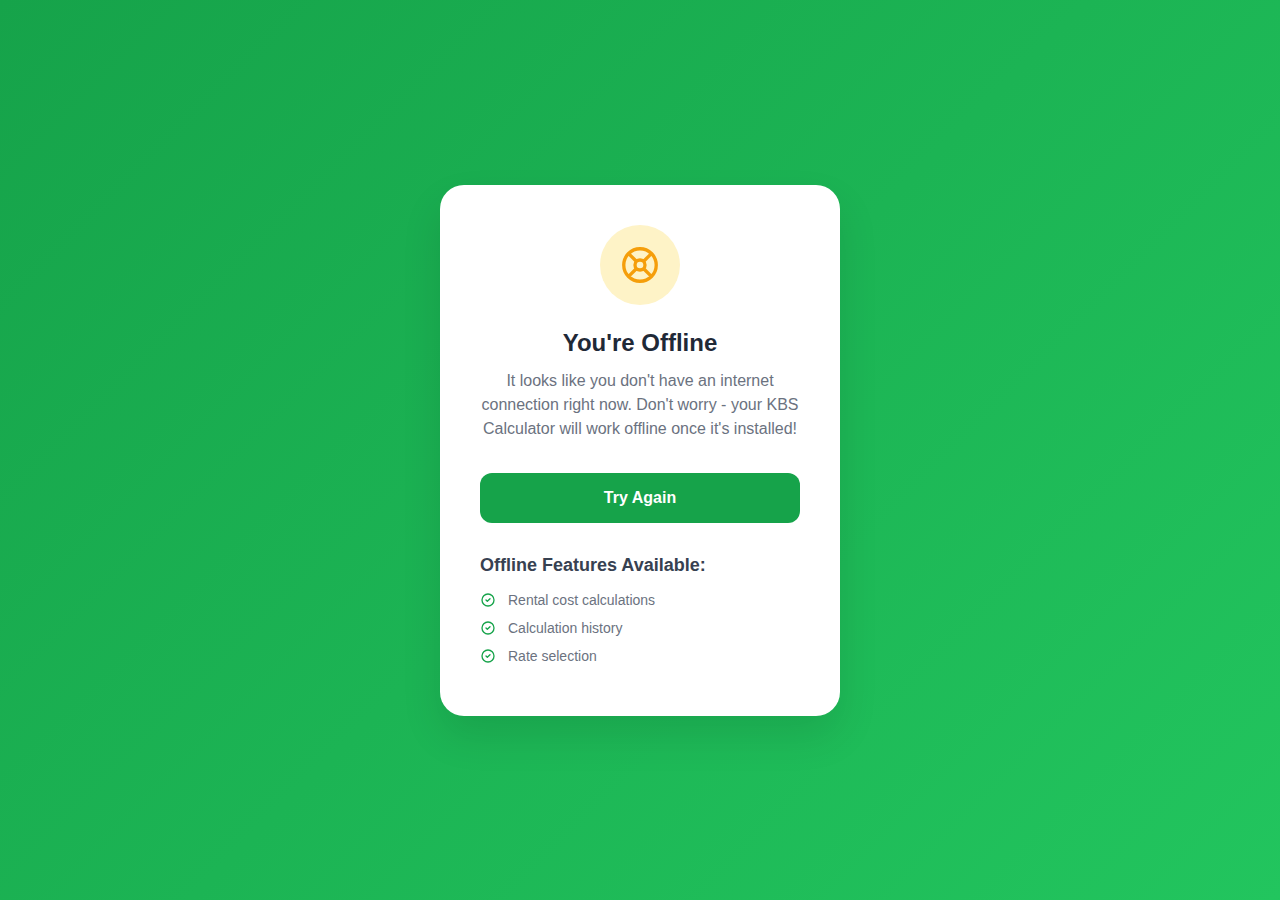
<file: public/offline.html>
<!DOCTYPE html>
<html lang="en">
<head>
    <meta charset="UTF-8">
    <meta name="viewport" content="width=device-width, initial-scale=1.0">
    <title>KBS Calculator - Offline</title>
    <style>
        * {
            margin: 0;
            padding: 0;
            box-sizing: border-box;
        }
        
        body {
            font-family: -apple-system, BlinkMacSystemFont, 'Segoe UI', Roboto, sans-serif;
            background: linear-gradient(135deg, #16a34a 0%, #22c55e 100%);
            min-height: 100vh;
            display: flex;
            align-items: center;
            justify-content: center;
            padding: 20px;
        }
        
        .offline-container {
            background: white;
            border-radius: 24px;
            padding: 40px;
            text-align: center;
            box-shadow: 0 20px 40px rgba(0, 0, 0, 0.1);
            max-width: 400px;
            width: 100%;
        }
        
        .offline-icon {
            width: 80px;
            height: 80px;
            background: #fef3c7;
            border-radius: 50%;
            display: flex;
            align-items: center;
            justify-content: center;
            margin: 0 auto 24px;
        }
        
        .offline-icon svg {
            width: 40px;
            height: 40px;
            color: #f59e0b;
        }
        
        h1 {
            color: #1f2937;
            font-size: 24px;
            font-weight: 700;
            margin-bottom: 12px;
        }
        
        p {
            color: #6b7280;
            font-size: 16px;
            line-height: 1.5;
            margin-bottom: 32px;
        }
        
        .retry-button {
            background: #16a34a;
            color: white;
            border: none;
            padding: 16px 32px;
            border-radius: 12px;
            font-size: 16px;
            font-weight: 600;
            cursor: pointer;
            transition: all 0.2s;
            width: 100%;
        }
        
        .retry-button:hover {
            background: #15803d;
            transform: translateY(-2px);
        }
        
        .retry-button:active {
            transform: translateY(0);
        }
        
        .features {
            margin-top: 32px;
            text-align: left;
        }
        
        .features h3 {
            color: #374151;
            font-size: 18px;
            font-weight: 600;
            margin-bottom: 16px;
        }
        
        .feature-item {
            display: flex;
            align-items: center;
            margin-bottom: 12px;
            color: #6b7280;
            font-size: 14px;
        }
        
        .feature-item svg {
            width: 16px;
            height: 16px;
            color: #16a34a;
            margin-right: 12px;
            flex-shrink: 0;
        }
    </style>
</head>
<body>
    <div class="offline-container">
        <div class="offline-icon">
            <svg fill="none" stroke="currentColor" viewBox="0 0 24 24">
                <path stroke-linecap="round" stroke-linejoin="round" stroke-width="2" d="M18.364 5.636l-3.536 3.536m0 5.656l3.536 3.536M9.172 9.172L5.636 5.636m3.536 9.192L5.636 18.364M12 2.25a9.75 9.75 0 100 19.5 9.75 9.75 0 000-19.5zM12 15a3 3 0 100-6 3 3 0 000 6z"></path>
            </svg>
        </div>
        
        <h1>You're Offline</h1>
        <p>It looks like you don't have an internet connection right now. Don't worry - your KBS Calculator will work offline once it's installed!</p>
        
        <button class="retry-button" onclick="window.location.reload()">
            Try Again
        </button>
        
        <div class="features">
            <h3>Offline Features Available:</h3>
            <div class="feature-item">
                <svg fill="none" stroke="currentColor" viewBox="0 0 24 24">
                    <path stroke-linecap="round" stroke-linejoin="round" stroke-width="2" d="M9 12l2 2 4-4m6 2a9 9 0 11-18 0 9 9 0 0118 0z"></path>
                </svg>
                Rental cost calculations
            </div>
            <div class="feature-item">
                <svg fill="none" stroke="currentColor" viewBox="0 0 24 24">
                    <path stroke-linecap="round" stroke-linejoin="round" stroke-width="2" d="M9 12l2 2 4-4m6 2a9 9 0 11-18 0 9 9 0 0118 0z"></path>
                </svg>
                Calculation history
            </div>
            <div class="feature-item">
                <svg fill="none" stroke="currentColor" viewBox="0 0 24 24">
                    <path stroke-linecap="round" stroke-linejoin="round" stroke-width="2" d="M9 12l2 2 4-4m6 2a9 9 0 11-18 0 9 9 0 0118 0z"></path>
                </svg>
                Rate selection
            </div>
        </div>
    </div>
    
    <script>
        // Check if we're back online
        window.addEventListener('online', () => {
            window.location.reload();
        });
        
        // Auto-retry every 5 seconds
        setInterval(() => {
            if (navigator.onLine) {
                window.location.reload();
            }
        }, 5000);
    </script>
</body>
</html>
</file>
